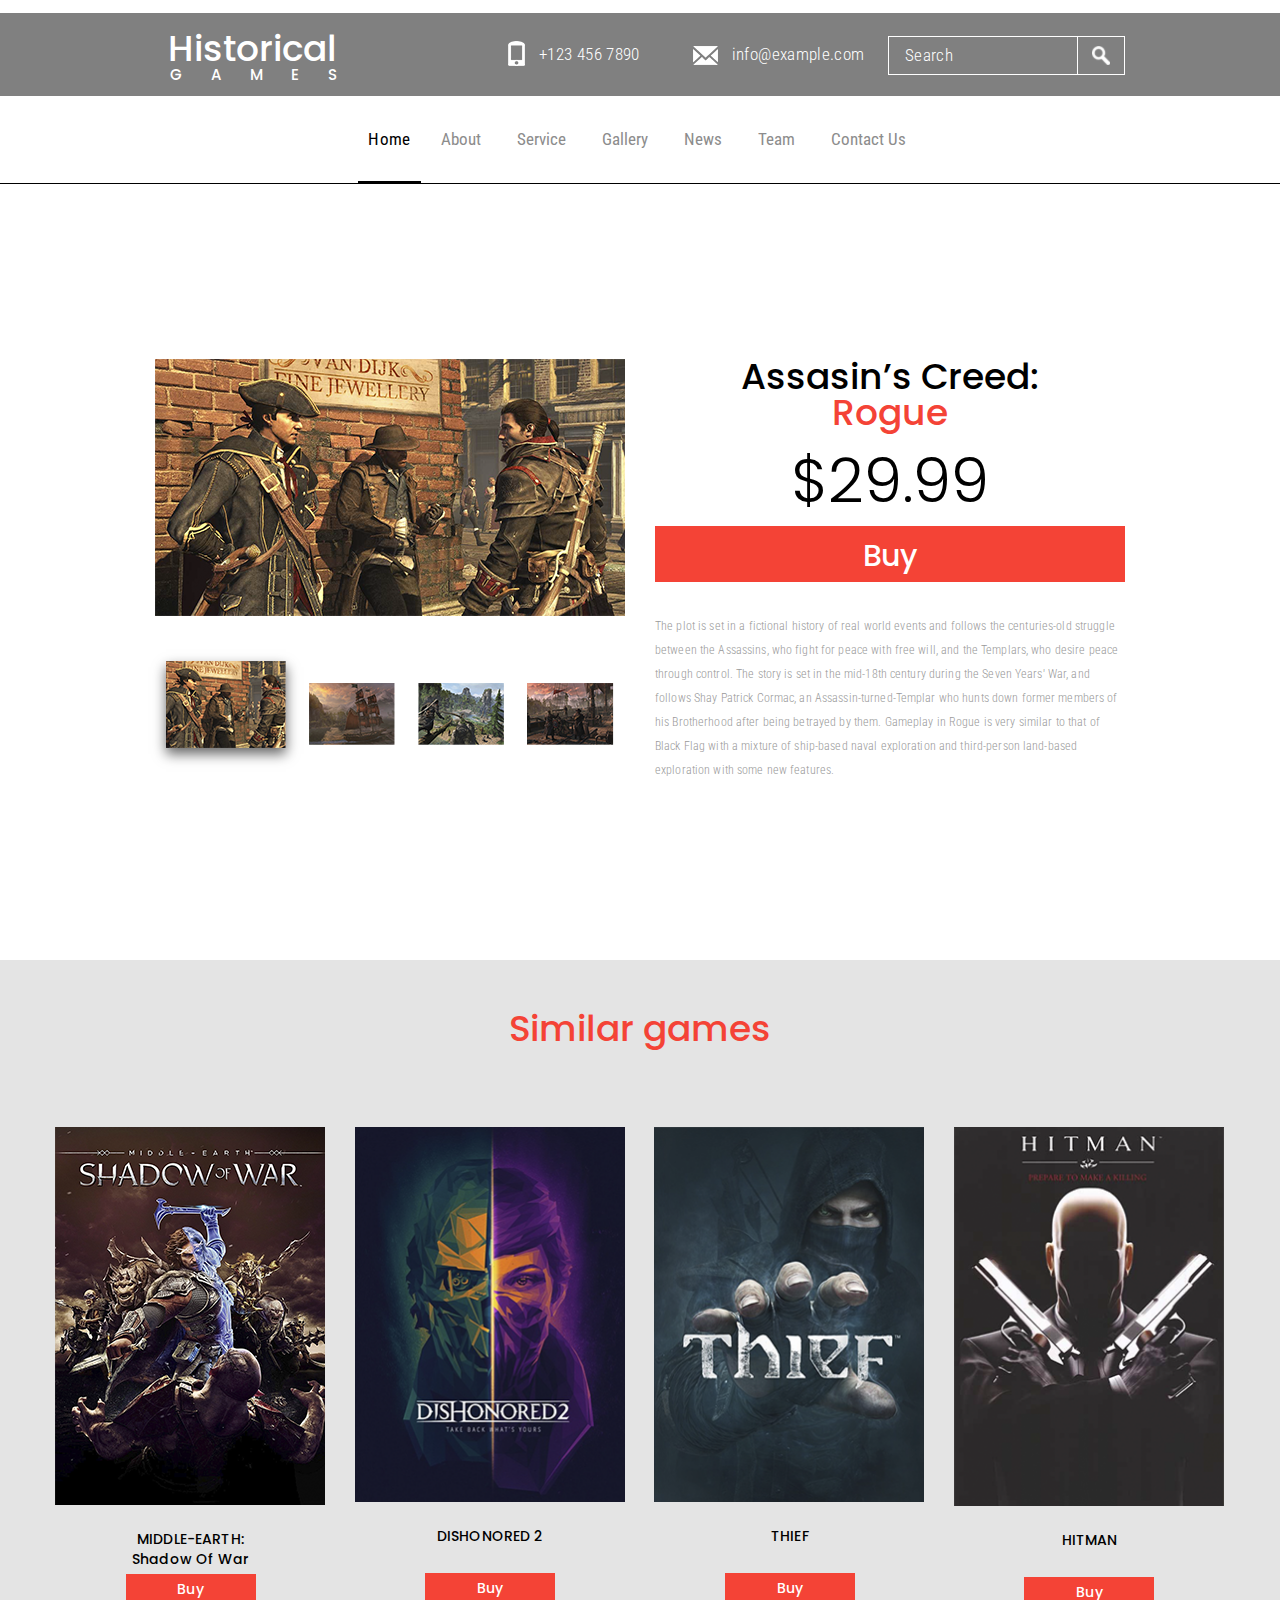
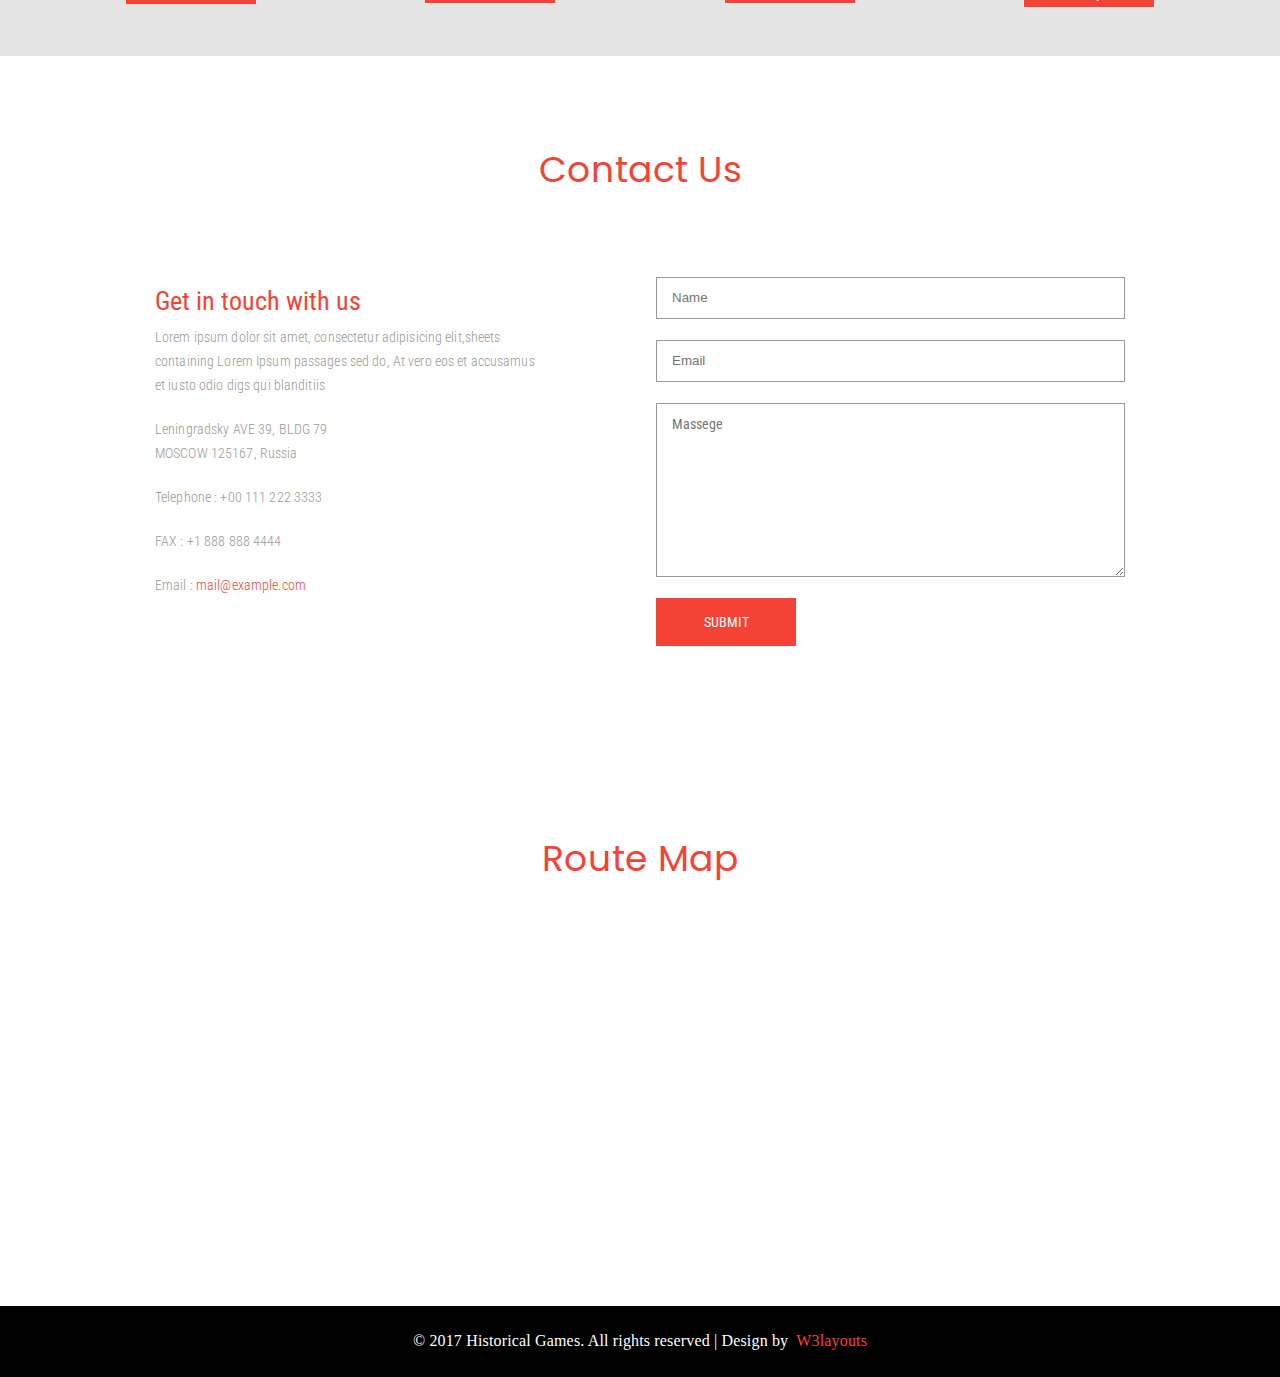
<file: static/product.html>
<!DOCTYPE html>
	<html lang="en">
	<head>
		<meta charset="UTF-8">
		<title>Historical games</title>
		<link rel="stylesheet" type="text/css" href="style.css">
<link href="https://fonts.googleapis.com/css2?family=Poppins:ital,wght@0,300;0,400;0,500;0,700;1,500&display=swap" rel="stylesheet">
	<link href="https://fonts.googleapis.com/css2?family=Roboto+Condensed:wght@300;400;700&display=swap" rel="stylesheet">
	</head>
	<body>
		<div class = "container">
			<div  class = "main-contacts" >
			<header>
				<div class = "search-contacts">
					<div class="wrap-top">
					<div class="wrap-logo">	
						<div class="h-log">Historical</div>
						<div class="g-log">GAMES</div>
					</div>	
					<div class="wrap-phone"><img class = "img_tel" src="img/тел.png" alt="img"><p class = "p-tel">  +123 456 7890</p></div>
					<div class="wrap-email">
						<img class = "img_email" src="img/email.png" alt="img"><p class = "p-email"> 
					info@example.com</p></div> 
					<form action="#" class="wrap-search">

						<input class = "input-search" type="text" name="search" placeholder="Search">
						<button class ="wrap-batton" type="button">
						<img class = "img_search" src="img/поиск_иконка@2x.png" alt="img">
						</button></form>
				</div>
				</div>
				<div class = "menu">
					<ul>
						<li class="menu-list"> <a class="menu-link-active-c" href ="index.html"> Home</a></li>
						<li class="menu-list"> <a class="menu-link-c" href ="#"> About</a></li>
						<li class="menu-list"> <a class="menu-link-c" href ="#"> Service</a></li>
						<li class="menu-list"> <a class="menu-link-c" href ="catalog.html"> Gallery</a></li>
						<li class="menu-list"> <a class="menu-link-c" href ="#"> News</a></li>
						<li class="menu-list"> <a class="menu-link-c" href ="#"> Team</a></li>
						<li class="menu-list"> <a class="menu-link-c" href ="contacts.html"> Contact Us</a></li>
					</ul>
				</div>
				<div class="hr-c"></div>
			</header>



			</div>





<div class="wrap-product">
	<div class="product">
		<div class="left-product">
			<div class="main-img">
				<img class="main-img-w" src="img/product/main-img.png" alt="img">
			</div>
			<div class="wrap-secondary-img">
				<div class="img-product-active">
					<a href="#"><img class="img-active-p" src="img/product/secondary-img-1.png" alt="img"></a>
				</div>	
				<div class="img-product">
					<a href="#"><img class="" src="img/product/secondary-img-2.png" alt="img"></a>
				</div>
				<div class="img-product">
					<a href="#"><img class="" src="img/product/secondary-img-3.png" alt="img"></a>
				</div>	
				<div class="img-product">
					<a href="#"><img class="" src="img/product/secondary-img-4.png" alt="img"></a>
				</div>	
			</div>

		</div>
		<div class="right-product">
			<div class="title-product">
				Assasin’s Creed:
			</div>
			<div class="sub-title-product">
				Rogue
			</div>
			<div class="price-product">
				$29.99
			</div>
			<div class="button-product">
				<form action="#">
					<button class ="buy-product" type="button">
									Buy
					</button>
							</form>
			</div>
			<div class="text-product">
				<p>The plot is set in a fictional history of real world events and follows the centuries-old struggle between the Assassins, who fight for peace with free will, and the Templars, who desire peace through control. The story is set in the mid-18th century during the Seven Years' War, and follows Shay Patrick Cormac, an Assassin-turned-Templar who hunts down former members of his Brotherhood after being betrayed by them. Gameplay in Rogue is very similar to that of Black Flag with a mixture of ship-based naval exploration and third-person land-based exploration with some new features.</p>
			</div>
		</div>
	</div>
</div>



<div class="wrap-games">
	<div class="games">
		<div class="title-games">
			Similar games
		</div>
		<div class="list-games">
			<div class="div-gallery-p">
				<img class="img_gallery-p" src="img/product/1.png" alt="img">
				<form action="#" class="form-buy-p"> 
				<div class="discribe-p">MIDDLE-EARTH:<br>Shadow Of War</div> 
				<button class="buy-button" type="button">Buy </button>
				</form>
			</div>
						<div class="div-gallery-p">
				<img class="img_gallery-p" src="img/product/2.png" alt="img">
				<form action="#" class="form-buy-p"> 
				<div class="discribe">DISHONORED 2</div> 
				<button class="buy-button" type="button">Buy </button>
				</form>
			</div>
						<div class="div-gallery-p">
				<img class="img_gallery-p" src="img/product/3.png" alt="img">
				<form action="#" class="form-buy-p"> 
				<div class="discribe">THIEF</div> 
				<button class="buy-button" type="button">Buy </button>
				</form>
			</div>
						<div class="div-gallery-p">
				<img class="img_gallery-p" src="img/product/4.png" alt="img">
				<form action="#" class="form-buy-p"> 
				<div class="discribe">HITMAN</div> 
				<button class="buy-button" type="button">Buy </button>
				</form>
			</div>
		</div>
	</div>
</div>








			<div class="wrap-contact-p">
				<div class ="contact-c">
					<div class="titele-contact-c">
				  		<h3>Contact Us</h3>
					</div>
					<div class="col-contact">
						<div class="left-contact">
							<h4>Get in touch with us</h4>
							<p>Lorem ipsum dolor sit amet, consectetur adipisicing elit,sheets 
							containing Lorem Ipsum passages sed do, At vero eos et accusamus et 
							iusto odio digs qui blanditiis</p>

							<p>Leningradsky AVE 39, BLDG 79<br>
							MOSCOW 125167, Russia</p>

							<p>Telephone : +00 111 222 3333</p>

							<p>FAX : +1 888 888 4444</p>

							<p>Email : <span>mail@example.com</span></p>
						</div>
						<div class="right-contact">
						  	<form action="#" class="cont">
									<input class = "input-cont" type="text" name="name" placeholder="Name">
									<input class = "input-cont" type="text" name="email" placeholder="Email">
									<textarea rows="10" class = "input-cont2" name="message" placeholder="Massege"></textarea> 
									<button class ="cont-batton" type="button">
									SUBMIT
									</button>
							</form>
						</div>
					</div>
				</div>
			</div>



			<div class="wrap-map">
				<div class ="title-map">
				  	<h3 class="title-map2">Route Map</h3>
				</div>
				<div class="map">
					<iframe class="googlemaps" src="https://www.google.com/maps/embed?pb=!1m18!1m12!1m3!1d4485.540029610447!2d37.53676158795843!3d55.79723133456141!2m3!1f0!2f0!3f0!3m2!1i1024!2i768!4f13.1!3m3!1m2!1s0x46b549c0af2d5e3f%3A0xa77899d557548e3a!2sMail.Ru%20Group!5e0!3m2!1sru!2sru!4v1593362270862!5m2!1sru!2sru" width="970" height="300" style="border:0;" allowfullscreen="" aria-hidden="false" tabindex="0"></iframe>
				
					
				</div>
			</div>







			<footer>
&copy; 2017 Historical Games. All rights reserved | Design by 
<span class="red">&nbsp; W3layouts</span>
</footer>
		</div>
	</body>
</html>
</file>
<file: static/style.css>
* {
	margin: 0;
	padding: 0;
}
body {
	margin: 0;
}

.main {
	background-image: url(img/2.png);
	background-size: cover;
	width: 100%;
	height: 725px;
	position: relative;
	text-align: center;
}
 header {
 	width: 100%;
 	position: absolute;
 	margin-top: 13px;

 }
.search {
	width: 100%;
	height: 83px;
	background-color: rgba(0, 0, 0, 0.5);
}
.wrap-top {
	position: relative;
	width: 970px;
	height: 83px;
	margin: 0 auto;

}
.wrap-logo, .wrap-phone, .wrap-email, .wrap-search {
	float: left;
}

.wrap-phone {
	padding-left: 158px;

}

.wrap-email {
	padding-left: 39px;

}

.wrap-search {
	position: absolute;
	right: 0px;
	top:23px;

}


.text_main {
	padding: 200px 0px 76px 0px;
}




.h-log {
	top: 8px;
	/* Style for "Historical" */
	color: #ffffff;
	font-family: Poppins;
	font-size: 36px;
	font-weight: 500;
	position: relative;
	
	/* Text style for "Historical" */
	

}

.g-log {
	position: relative;
	top: -4px;
	left: 15px;
	/* Style for "GAMES" */
	color: #ffffff;
	font-family: Poppins;
	font-size: 15px;
	font-weight: 500;
	line-height: 22.36px;
	text-transform: uppercase;
	/* Text style for "GAMES" */
	letter-spacing: 28.41px;
}


.img_tel {

	padding-top: 28px;
	width: 17px;
	height: 25px;
	} 

.img_email {
	
	padding-top: 33px;
	width: 25px;
	height: 19px;

	} 

.img_search {
	

	float: right;
	padding : 9px 14px; 
	width: 18px;
	height: 19px;
	border: 1px solid #ffffff;
	
	
}

.p-tel,.p-email,.input-search {
	
	color: #ffffff;
	font-family: "Roboto Condensed";
	font-size: 17px;
	font-weight: 300;
	line-height: 22.36px;
	letter-spacing: 0.36px;
}


.p-tel,.p-email {
	
	float: right;
	padding: 30px 14px 0 14px;
	
	}

.wrap-search ::-webkit-input-placeholder { /* WebKit, Blink, Edge */
    color:    #ffffff;
}
.wrap-search :-moz-placeholder { /* Mozilla Firefox 4 to 18 */
   color:     #ffffff;
   opacity:  1;
}
.wrap-search ::-moz-placeholder { /* Mozilla Firefox 19+ */
   color:     #ffffff;
   opacity:  1;
}
.wrap-search :-ms-input-placeholder { /* Internet Explorer 10-11 */
   color:    #ffffff;
}
.wrap-search ::-ms-input-placeholder { /* Microsoft Edge */
   color:     #ffffff;
}

.wrap-search ::placeholder { /* Most modern browsers support this now. */
   color:     #ffffff;
}

.input-search {
	
	background-color: transparent;
	float: left;
	padding : 9px 16px;
	border: 1px solid #ffffff;
	border-right: 0;
	width: 156px;
	height: 19px; 
}

.wrap-batton {
	border-width: 0;
	background-color: transparent;
}
.wrap-batton:hover {
	cursor: pointer;
}


.menu {

	padding: 32px;
}

.menu-list {

	list-style-type: none;
	display: inline;
}

.menu-link {
	
	color: #000000;
	font-family: "Roboto Condensed";
	font-size: 17px;
	font-weight: 400;
	line-height: 22.36px;
	text-decoration: none;
	padding: 0 16px;
	}


.menu-link-active{
	color: #ffffff;
	letter-spacing: 0.36px;
	font-family: "Roboto Condensed";
	font-size: 17px;
	font-weight: 400;
	line-height: 22.36px;
	text-decoration: none;
	padding: 32px 10px;
	border-bottom: 3px solid #ffffff;
	
	}

 hr {
 	color: #ffffff;
 }

.nunc {
	/* Style for "Nunc eget" */
	color: #ffffff;
	font-family: "Roboto Condensed";
	font-size: 18px;
	font-weight: 400;
	line-height: 48px;
	letter-spacing: 0.18px;
	padding-top: 90px;
}

.rect {

	margin: 0 auto;
	margin-top: 6px;
	width: 80px;
	height: 2px;
	background-color: #ffffff;

}	

h1 {
	color: #ffffff;
	font-family: Poppins;
	font-size: 60px;
	font-weight: 500;
	line-height: 48px;
	letter-spacing: 0.6px;
	padding-top: 76px;
}



h3 {

	color: #f44336;
	font-family: Poppins;
	font-size: 36px;
	font-weight: 500;
	line-height: 36px;
	padding-bottom: 36px; 
}

p {

	color: #999999;
	font-family: "Roboto Condensed";
	font-size: 12px;
	font-weight: 300;
	line-height: 24px;
	letter-spacing: 0.12px;
}

.img_log-facebook, .img_log-twitter, .img_log-rss, .img_log-vk {
	/* Style for "facebook-l" */
	background-color: transparent;
	margin: 0 auto;
	
}


.img-log {
  display: flex;
  justify-content: center;



}

.log-media {
	padding: 0 5px;
	float: left;

}

.wrap-about{

	display: flex;
	justify-content: center;
}

.about {
	display: flex;
	flex-direction: row;
 
 	justify-content: space-around;
	width: 970px;
	margin: 81px 0px;
	
}
.about-text {
	width: 100%;
}

.about-text p {
	margin-bottom: 39px;
	width: 380px;
	
	
}
.wrap-services {
	display: flex;
	justify-content: center;
	background-color: #f7f7f7;
}

.services {
	margin: 94px 0px 33px 0px;
}
.services-title {

	text-align: center;
}

.service-row {
	display: flex;
	flex-direction: row;
 
 	width: 1020px;
 	margin-bottom: 73px;
}
.service-item-left {
	text-align: right;
	display: flex;
	flex-direction: row;
 
 	justify-content: space-around;
}
.service-item-right {
	display: flex;
	flex-direction: row;
 
 	
}
.service-img {
	min-width: 100px;
	min-height: 100px;
	border-radius: 50px;
	border: 1px solid #b1b1b1;
	
	background-color: #e1e1e1;
	background-repeat: no-repeat;
	background-position: center center;
}
.stick {
	background-image: url(img/stick.png);
}

.arrow {
	background-image: url(img/arrow.png);
}
.dollar {
	background-image: url(img/dollar.png);
}
.home {
	background-image: url(img/home.png);
}
.poll {
	background-image: url(img/poll.png);
}
.settings {
	background-image: url(img/settings.png);
}
.service-item-left .service-img{
	margin: 0px 45px 0 67px;
}	

.service-item-right .service-img{
	margin: 0px 67px 0 45px;
}	

.services-title h3 {
	padding-bottom: 88px;
}

.service-text h4 {
	/* Style for "Aut Perfer" */
	color: #000000;
	font-family: Poppins;
	font-size: 16px;
	font-weight: 500;
	line-height: 24px;
	/* Text style for "Aut Perfer" */
	letter-spacing: 0.16px;
	margin-bottom: 6px;
}

.service-item-left:hover h4, .service-item-right:hover h4 {
  color: #f44336;
}
.service-item-left:hover .service-img, .service-item-right:hover .service-img {
  background-color: #f44336;
}







.container-gallery {

	display: flex;
	justify-content: center;

}

.gallery {
	margin: 94px 0px 186px 0px;
	
}
.gallery-title {
	text-align: center;
}
.gallery-title h3 {
	margin-bottom: 92px;
}
.gallery-items {
	display: flex;
	flex-direction: row;
 	justify-content: space-around;
 	width: 1170px;
}


.div-gallery {
	background-color: #f7f7f7;


}

.img_gallery {

	border: 1px solid  grey;
	width: 270px;
}














.form-buy
{
	display: flex;
	flex-direction: column;
 	justify-content: center;
 	align-items: center;
    width: 271px;
    
	background-color: #f7f7f7;

}

.buy-button {
	background-color: #f44336;
	width: 130px;
	height: 30px;
	/* Style for "Buy" */
	color: #ffffff;
	font-family: Poppins;
	font-size: 14px;
	font-weight: 500;
	line-height: 24px;
	/* Text style for "B, uy" */
	letter-spacing: 0.14px;
	border-width: 0px;
	margin-bottom: 13px;
	cursor: pointer;
}

.discribe {
	color: #000000;
	font-family: Poppins;
	font-size: 14px;
	font-weight: 500;
	line-height: 20px;
	/* Text style for "World Of W" */
	letter-spacing: 0.14px;
	
	/* Text style for ": , Wrath" */
	letter-spacing: 0.14px;
	text-align: center;
	margin: 20px 0px 27px 0px;
		}
.discribe2 {
	color: #000000;
	font-family: Poppins;
	font-size: 14px;
	font-weight: 500;
	line-height: 20px;
	/* Text style for "World Of W" */
	letter-spacing: 0.14px;
	
	/* Text style for ": , Wrath" */
	letter-spacing: 0.14px;
	text-align: center;
	margin: 20px 0px 7px 0px;
	}











.test {
	
	background-image: url(img/3.jpg);
	background-size: cover;
	width: 100%;
	height: 537px;
	display: flex;
	flex-direction: row;
 	justify-content: center;
	text-align: center;
}

.text_test {
	position: relative;
	margin: 89px 0px 98px 0px;
	width: 1170px;
}

.h4-test {
	color: #ffffff;
font-family: Poppins;
font-size: 48px;
font-weight: 500;
line-height: 48px;
margin-bottom: 89px;

}
.img_test {
	margin-bottom: 51px;
}
.p-test {
	/* Style for "Donec feug" */
color: #ffffff;
font-family: "Roboto Condensed";
font-size: 14px;
font-weight: 300;
margin-bottom: 40px;
padding: 0px 130px 0px 130px;
}

.p-test-john {
color: #fff;
/* Text style for "JOHN SMITH" */
font-family: "Roboto Condensed";
font-size: 16px;
font-weight: 700;

}

.p-test-founder {

/* Text style for "- FOUNDER" */
font-family: "Roboto Condensed";
font-size: 16px;
font-weight: 300;
}
.prev {
	position: absolute;
	min-width: 35px;
	min-height: 35px;
	border: 1px solid #fff;
	background-image: url(img/prev.png);
	background-repeat: no-repeat;
	background-position: center center;
	top: 238px;
	cursor: pointer;
}
.next {
	position: absolute;
	min-width: 35px;
	min-height: 35px;
	border: 1px solid #fff;
	background-image: url(img/next.png);
	background-repeat: no-repeat;
	background-position: center center;
	right: 0px;
	top: 238px;
	cursor: pointer;
}





.wrap-news {
	display: flex;
	justify-content: center;
	flex-direction: column;
	margin-bottom: 47px; 
}

.news {
	margin: 97px 0px 104px 0px;
}
.news-title {

	text-align: center;
}


.news {
 
}

.col {
	display: flex;
	justify-content: center;
	flex-direction: row;
	width: 1170px;
	align-self: center;
}
.left {
	width: 50%;
}
.right {
	width: 50%;
}

.h4-news {
	margin-left: 14px;
	margin-bottom: 33px; 
	/* Style for "Latest New" */
color: #000000;
font-family: Poppins;
font-size: 24px;
font-weight: 500;
line-height: 48px;
}
.day {
	/* Style for "15" */
color: #000000;
font-family: Poppins;
font-size: 32px;
font-weight: 500;

}
.mounth {
	/* Style for "June" */
color: #9e9e9e;
font-family: Poppins;
font-size: 14px;
font-weight: 500;

}
.year {
	/* Style for "2016" */
color: #9e9e9e;
font-family: "Poppins";
font-style: italic;
font-size: 13px;
font-weight: 400;

}


.new-title {
	/* Style for "Fugiat Quo" */
color: #f44336;
font-family: "Roboto Condensed";
font-size: 16px;
font-weight: bold;
line-height: 48px;
}

.date {
	margin-left: 35px;
	display: flex;
	justify-content: center;
	align-items: center;
	flex-direction: column;
	min-width: 96px;
	min-height: 137px;
	border-radius: 60px;
	border: 1px solid #e8e8e8;
	background-color: #f7f7f7;

}
.row-news {
	display: flex;
	flex-direction: row;
	margin-bottom: 49px; 
}
.new {
	margin: 0px 70px 0px 67px;
}
.new p{
	font-size: 14px;
}
.events-title {
	margin-left: 0px;
	border-bottom: 1px solid #c5c5c5;
}
.row-event {
	position: relative;
}
.prev-event {
	position: absolute;
    min-width: 35px;
    min-height: 35px;
    background-image: url(img/prev-event.png);
    background-repeat: no-repeat;
    background-position: center center;
    cursor: pointer;
    top: 0px;
    right: 20px;
}
.next-event {
	position: absolute;
    min-width: 35px;
    min-height: 35px;
    background-image: url(img/next-event.png);
    background-repeat: no-repeat;
    background-position: center center;
    cursor: pointer;
    top: 0px;
    right: 0px;
}
.img-event {
	display: flex;
	justify-content: space-between;
	flex-direction: row;
	margin-bottom: 33px;
}
.h5-events {
	/* Style for "−   Assume" */
color: #000000;
font-family: "Roboto Condensed";
font-size: 16px;
font-weight: bold;
line-height: 48px;
 cursor: pointer;

}
.text {
	/* Style for "Lorem Ipsu" */
color: #505050;
font-family: "Roboto Condensed";
font-size: 14px;
font-weight: 300;
line-height: 24px;
background-color: #f5f5f5;
padding: 40px 13px;

}
.events {
border-radius: 4px;
box-shadow: 0 1px 3px rgba(0, 0, 0, 0.2);
border: 1px solid #fff;
margin-bottom: 3px;
}
.plus {
	margin: 0px 13px;
}








.team-conteiner {
	display: flex;
    flex-direction: column;
    align-items: center;
    background-color: #f7f7f7;
    padding-bottom: 80px;
}

.team-title {
	margin: 98px 0px 16px 0px;
}
.team-title h3 {
	font-weight: 700;
}
.team-items {
	display: flex;
    flex-direction: row;
    justify-content: space-between;
    width: 1170px;
}
.name h4 {
	/* Style for "Mary Jane" */
color: #f44336;
font-family: Poppins;
font-size: 24px;
font-weight: 500;
margin-top: 27px;
}
.position {
	/* Style for "Vestibulum" */
color: #838383;
font-family: "Roboto Condensed";
font-size: 16px;
font-weight: 300;
margin-bottom: 17px;

}
.soc {
	display: flex;
	flex-direction: row;
}
.fb {
    min-width: 26px;
    min-height: 26px;
    border: 2px solid #000;
    background-image: url(img/fb-black.png);
    background-repeat: no-repeat;
    background-position: center center;
    cursor: pointer;
}
.tw {
    min-width: 26px;
    min-height: 26px;
    border: 2px solid #000;
    background-image: url(img/twitter-black.png);
    background-repeat: no-repeat;
    background-position: center center;
    cursor: pointer;
    margin-left: 17px; 
}
.rss-black {
	min-width: 26px;
    min-height: 26px;
    border: 2px solid #000;
    background-image: url(img/rss-black.png);
    background-repeat: no-repeat;
    background-position: center center;
    cursor: pointer;
    margin-left: 17px;
}
.vk-black {
	min-width: 26px;
    min-height: 26px;
    border: 2px solid #000;
    background-image: url(img/vk-black.png);
    background-repeat: no-repeat;
    background-position: center center;
    cursor: pointer;
    margin-left: 17px;
}






.titele-contact h3 {
    font-weight: 700;
    padding-bottom: 89px;
}
.wrap-contact {
	display: flex;
    flex-direction: column;
    justify-content: center;
    align-items: center;
    margin: 97px 0px 0px 0px;
}
.contact {
	display: flex;
    flex-direction: column;
    justify-content: center;
	width: 970px;
}
.titele-contact {
	align-self: center;
}

.col-contact {
	display: flex;
    flex-direction: row;
    justify-content: center;
    
}

.left-contact {
	width: 50%;
}
.left-contact h4 {
	/* Style for "Get in tou" */
color: #f44336;
font-family: "Roboto Condensed";
font-size: 26px;
font-weight: 400;
line-height: 48px;
}
.left-contact p {
	font-size: 14px;
	width: 385px;
	margin-bottom: 20px;
}
.left-contact p span {
	color: #f44336;
}


.right-contact {
	width: 50%;
	
}
.input-cont {
    height: 40px;
    border: 1px solid #999999;
    padding-left: 15px;
    margin-bottom: 21px;
    margin-left: 16px;
}
.input-cont2 {
	/* Style for "Massege" */
color: #838383;
font-family: "Roboto Condensed";
font-size: 14px;
font-weight: 400;
    border: 1px solid #999999;
    padding-left: 15px;
    padding-top: 12px;
    margin-bottom: 21px;
    margin-left: 16px;
}




.cont {
	display: flex;
    flex-direction: column;
}

.cont-batton {
	margin-left: 16px;
	/* Style for "SUBMIT" */
color: #ffffff;
font-family: "Roboto Condensed";
font-size: 14px;
font-weight: 400;
line-height: 48px;
text-transform: uppercase;
/* Style for "Rectangle" */
background-color: #f44336;
width: 140px;
border: 0px solid #999999;
cursor: pointer;
}







.sub-conteiner {
	background-image: url(img/Уровни_1.png);
	background-size: cover;
	width: 100%;
	height: 313px;
	display: flex;
    flex-direction: column;
    justify-content: center;
    align-items: center;
}
.h4-sub {
	/* Style for "Subscribe" */
	color: #ffffff;
	font-family: Poppins;
	font-size: 48px;
	font-weight: 500;
	line-height: 48px;
	margin-bottom: 54px;
}

.input-sub {
	width: 499px;
	height: 55px;
	border: 0px solid #ffffff;
	padding-left: 30px;
}
.sub-batton {
	/* Style for "Прямоуголь" */
background-color: #f44336;
/* Style for "Subscribe" */
color: #ffffff;
font-family: "Roboto Condensed";
font-size: 14px;
font-weight: 300;
line-height: 48px;
cursor: pointer;
width: 119px;
height: 53px;
border: 0px solid #ffffff;
margin-left: 10px;

}





.wrap-map {
	display: flex;
    flex-direction: column;
    justify-content: center;
    align-items: center;
    margin: 96px 0px 90px 0px;

}
.title-map {
	display: flex;
    flex-direction: row;
    justify-content: center;
    align-items: center;
	width: 1170px;
}
.title-map h3 {
	
	font-weight: 700;
    padding-bottom: 35px;
}
.map {
	align-self: center;
}




footer {
	display: flex;
    flex-direction: row;
    justify-content: center;
    align-items: center;
	/* Style for "Прямоуголь" */
	background-color: #000000;
	height: 71px;
	/* Style for "© 2017 Ист" */
	color: #ffffff;
	font-family: "Arial Narrow";
	font-size: 16px;
	font-weight: 400;
	line-height: 22px;
	/* Text style for "©,  2017 И" */
	letter-spacing: 0.16px;

}


/* Contacts */


.main-contacts {

	width: 100%;
	height: 87px;
	position: relative;
	text-align: center;
}
.search-contacts {
	width: 100%;
    height: 83px;
    background-color: rgba(74, 74, 74, 0.7);

}
.menu-link-c {
	
	color: #8c8c8c;
	font-family: "Roboto Condensed";
	font-size: 17px;
	font-weight: 400;
	line-height: 22.36px;
	text-decoration: none;
	padding: 0 16px;
}

.menu-link-active-c {
	color: #000;
    letter-spacing: 0.36px;
    font-family: "Roboto Condensed";
    font-size: 17px;
    font-weight: 400;
    line-height: 22.36px;
    text-decoration: none;
    padding: 32px 10px;
    border-bottom: 3px solid #000;
}
.hr-c {
	background-color: #000;
	color: #000;
	height: 1px;
	width: 100%;
	position: absolute;
	top: 170px;
	
}
.wrap-contact-c {
	    display: flex;
    flex-direction: column;
    justify-content: center;
    align-items: center;
    margin: 97px 0px 0px 0px;
background-color: #e8e8e8;
}
.titele-contact-c {
	align-self: center;
}
.titele-contact-c h3{
	padding-top: 96px;
    font-weight: 400;
    padding-bottom: 89px;

}
.contact-c {

    display: flex;
    flex-direction: column;
    justify-content: center;
    width: 970px;
	padding-bottom: 99px;
}
.wrap-map .title-map .title-map2 {
    font-weight: 400;
    padding-bottom: 35px;
}
.red {
	color: #f44336;
}

.wrap-product {
	margin: 97px 0px 178px 0px;
	display: flex;
	justify-content: center;
	padding-top: 175px;
}
.product {
	display: flex;
	justify-content: center;
	width: 970px;

}
.left-product, .right-product {
	width: 50%;
}
.left-product {
	margin-right: 15px;
}
.wrap-secondary-img {
	display: flex;
    flex-direction: row;
    justify-content: space-around;
}

.main-img-w {
	width: 100%;
	padding-bottom: 41px;
}
.img-product {
	padding-top: 22px;
}

.img-product-active {
	height: 87px;
box-shadow: 0 6px 12px rgba(0, 0, 0, 0.6);
background-color: #c2c2c2;
}

.right-product {
	display: flex;
	flex-direction: column;
	align-items: center;
	margin-left: 15px;
}
.title-product {
	/* Style for "Assasin’s" */
color: #000000;
font-family: Poppins;
font-size: 36px;
font-weight: 500;
line-height: 36px;
/* Text style for ", Rogue" */

}
.sub-title-product {

font-family: Poppins;
font-size: 36px;
font-weight: 500;
line-height: 36px;
/* Text style for ", Rogue" */
color: #f44336;
}
.price-product {
	/* Style for "$29.99" */
color: #000000;
font-family: Poppins;
font-size: 62px;
font-weight: 300;
line-height: 48.02px;
margin-top: 26px;
margin-bottom: 21px;
}
.button-product {
	width: 100%;
}
.buy-product {
	padding: 18px 0px 14px 0px;
	width: 100%;
	/* Style for "Прямоуголь" */
background-color: #f44336;
/* Style for "Buy" */
color: #ffffff;
font-family: Poppins;
font-size: 30px;
font-weight: 500;
line-height: 24px;
/* Text style for "B, uy" */
letter-spacing: 0.3px;
    border-width: 0px;
    cursor: pointer;
    margin-bottom: 32px;

}
.wrap-contact-p {
    display: flex;
    flex-direction: column;
    justify-content: center;
    align-items: center;
    margin: 0px 0px 0px 0px;
    background-color: #fff;
}


.wrap-games {
	display: flex;
	flex-direction: row;
	justify-content: center;
	background-color: #e4e4e4;
	padding-bottom: 36px;
}
.games {
	display: flex;
	flex-direction: column;
	align-items: center;
	width: 1170px;
}
.title-games {
	margin-top: 51px;
	margin-bottom: 80px;
	/* Style for "Similar ga" */
color: #f44336;
font-family: Poppins;
font-size: 36px;
font-weight: 500;
line-height: 36px;
}
.list-games {
	width: 100%;
	display: flex;
	flex-direction: row;
	justify-content: space-between;
}
.img_gallery-p {
    border: 0px solid grey;
    width: 270px;
}
.div-gallery-p {
    background-color: #e4e4e4;
}
.form-buy-p {
    display: flex;
    flex-direction: column;
    justify-content: center;
    align-items: center;
    width: 271px;
    background-color: #e4e4e4;
}
.discribe-p {
    color: #000000;
    font-family: Poppins;
    font-size: 14px;
    font-weight: 500;
    line-height: 20px;
    letter-spacing: 0.14px;
    letter-spacing: 0.14px;
    text-align: center;
    margin: 20px 0px 5px 0px;
}




.main-contacts-catalog {
    width: 100%;
    height: 0px;
    position: relative;
    text-align: center;
}
.wrap-games-catalog {
    display: flex;
    padding-top: 305px;
    flex-direction: row;
    justify-content: center;
    background-color: #f7f7f7;
    padding-bottom: 174px;
}

.wrap-games-catalog .discribe-p, .wrap-games-catalog .form-buy-p, .wrap-games-catalog .div-gallery-p  {
	background-color: #f7f7f7;
}
.wrap-games-catalog .list-games {
	margin-bottom: 90px;
}
.show-button {
	position: relative;
}
.show-more-button {

	border: 1px solid #000000;
	/* Style for "Show more" */
color: #000000;
font-family: "Roboto Condensed";
font-size: 17px;
font-weight: 400;
line-height: 22.36px;
/* Text style for "Show more" */
letter-spacing: 0;
padding: 11px 71px 11px 36px;
cursor: pointer;

}
.show-button .next-event {
	top: 7px;
	right: 62px;

}
.wrap-banners {
	width: 100%;
	display: flex;
    flex-direction: row;

}
.banner-left {
	width: 50%;
	background-image: url(img/catalog/9.jpg);
	background-size: cover;
	padding-left: 114px;
	padding-top: 152px;
	padding-bottom: 153px;
}
.discount {
	/* Style for "discount" */
color: #010101;
font-family: Poppins;
font-size: 18px;
font-weight: 500;
line-height: 36px;
text-transform: uppercase;
margin-bottom: 6px;

}
.game-title-d {
	/* Style for "CALL OF DU" */
color: #f44336;
font-family: "Myriad Pro";
font-size: 36px;
font-weight: 400;
line-height: 36px;
}
.discount-price {
	/* Style for "$14.44 / $" */
font-family: Poppins;

font-weight: 300;
line-height: 48px;
/* Text style for "$, 14.44" */
color: #000000;
font-size: 62px;
margin-top: 28px;
margin-bottom: 25px;
}
.old {
	font-size: 36px;
	color: #8c8c8c;

}
.old-p {
	font-size: 36px;
	color: #8c8c8c;
text-decoration: line-through;	
}

.form-buy-b {
/* Style for "Buy" */


}
.buy-button-b {
color: #ffffff;
font-family: Poppins;
font-size: 30px;
font-weight: 500;
line-height: 24px;
/* Text style for "B, uy" */
letter-spacing: 0.3px;
background-color: #f44336;
padding: 18px 104px 14px 106px;
border-width: 0px;
cursor: pointer;
   
}



.banner-right {
	width: 50%;
	background-image: url(img/catalog/10.png);
	background-size: cover;
	padding-left: 114px;
	padding-top: 188px;
	padding-bottom: 153px;
}
.googlemaps {
	border:0;
}
.text-product {
	width: 100%;
}
</file>
